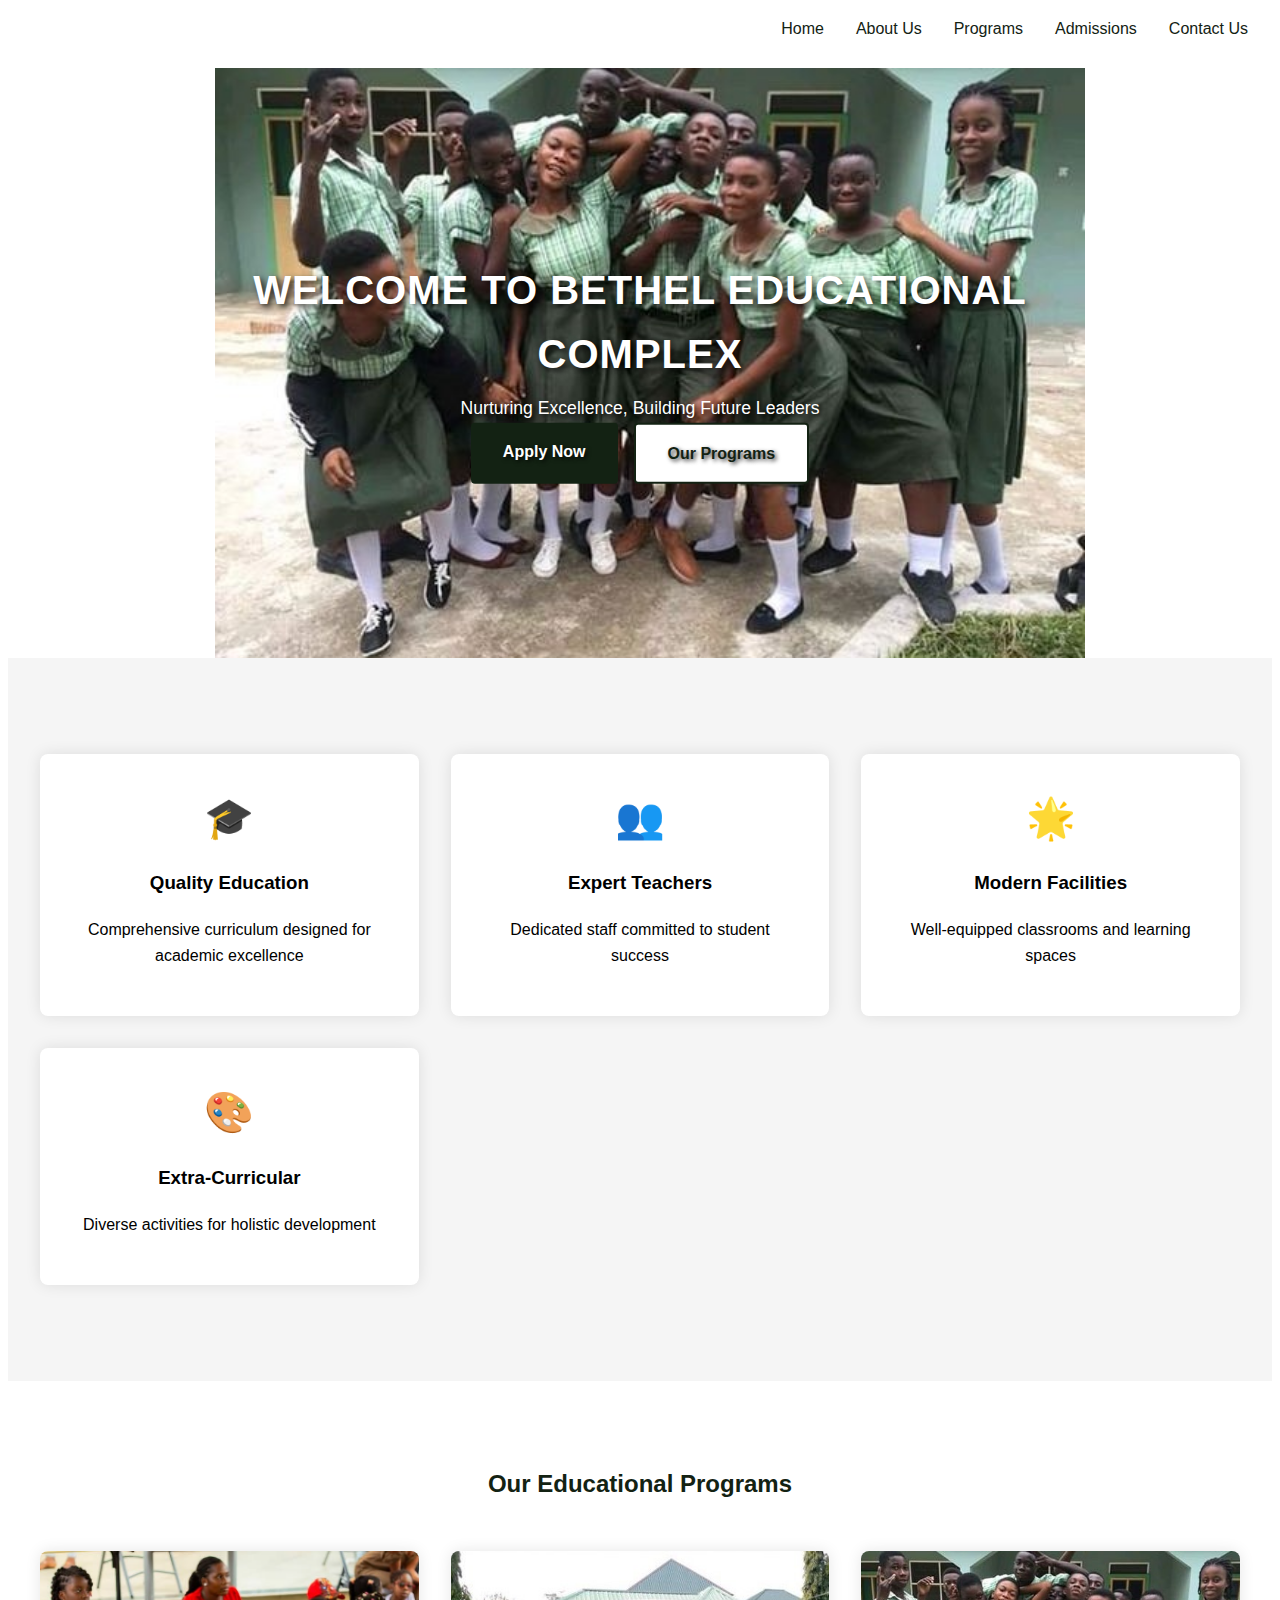
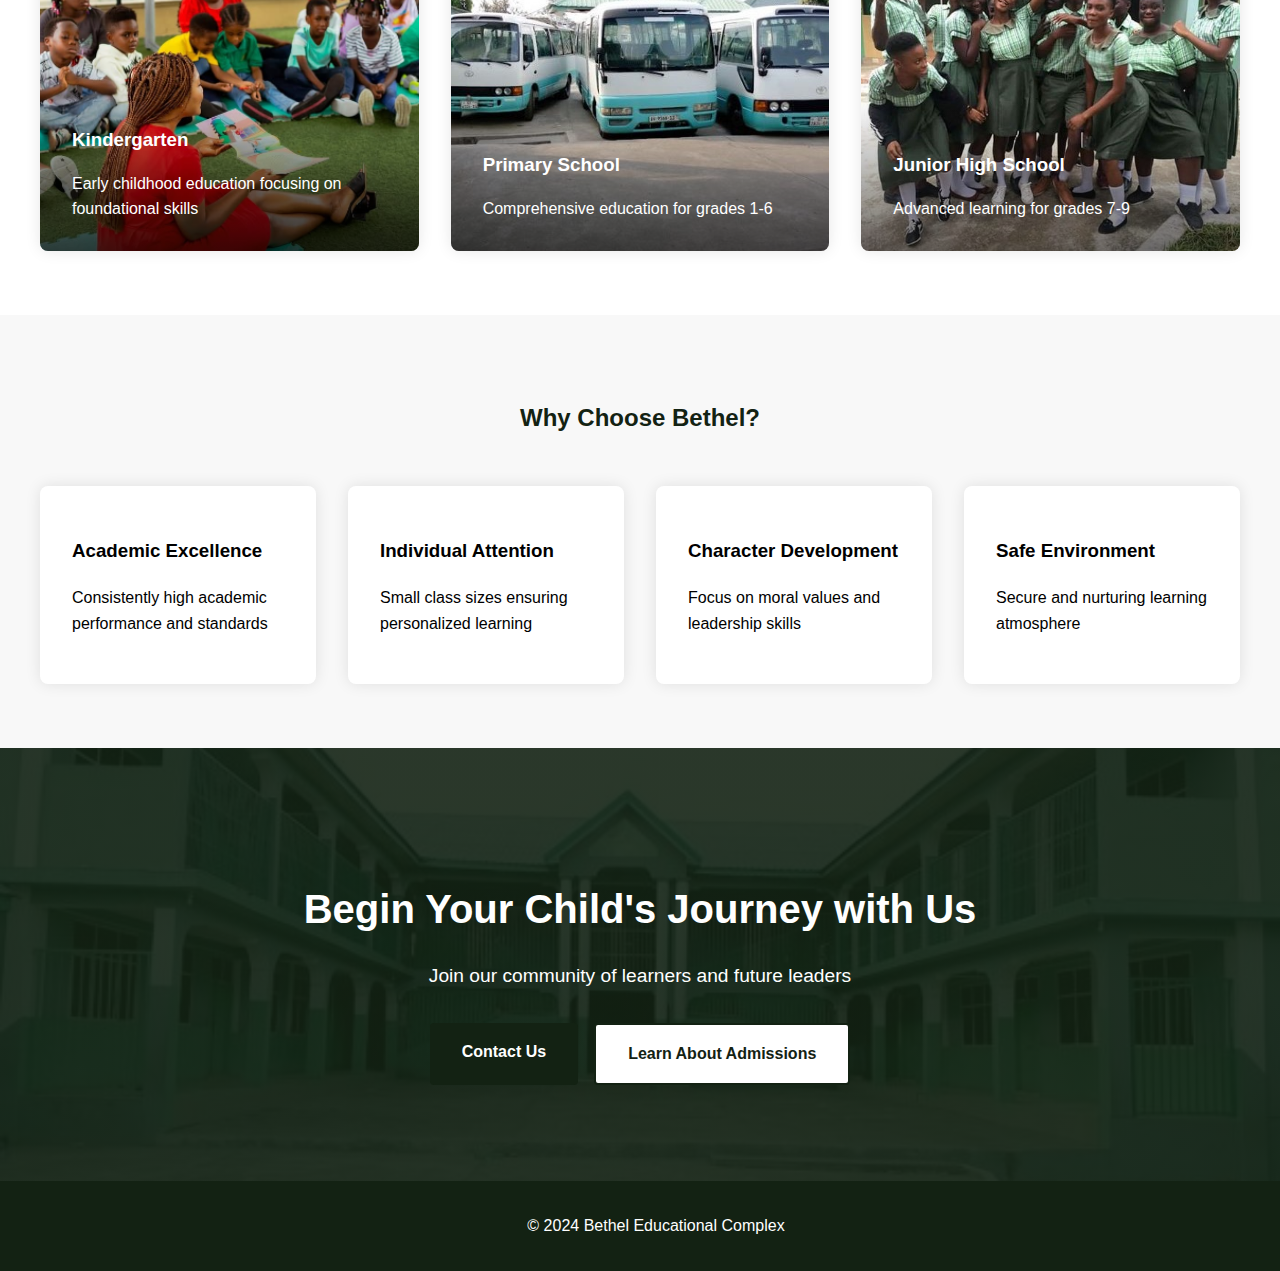
<file: index.html>
<!DOCTYPE html>
<html lang="en">
<head>
    <meta charset="UTF-8">
    <meta name="viewport" content="width=device-width, initial-scale=1.0">
    <title>Bethel Educational Complex</title>
    <link rel="stylesheet" href="styles.css">
</head>
<body>
    <header>
        <nav class="navbar">
            <button class="mobile-menu-btn" aria-label="Toggle menu">
                <span></span>
                <span></span>
                <span></span>
            </button>
            <ul class="nav-links">
                <li><a href="index.html">Home</a></li>
                <li><a href="about.html">About Us</a></li>
                <li><a href="programs.html">Programs</a></li>
                <li><a href="admissions.html">Admissions</a></li>
                <li><a href="contact.html">Contact Us</a></li>
            </ul>
        </nav>
    </header>

    <main>
        <div class="hero">
            <div class="slider">
                <img src="assets/img/1.jpg" alt="Bethel Educational Complex" class="slide">
                <img src="assets/img/6.png" alt="Bethel Educational Complex" class="slide">
                <img src="assets/img/7.png" alt="Bethel Educational Complex" class="slide">
                <img src="assets/img/2.jpg" alt="Bethel Educational Complex" class="slide">
                <img src="assets/img/3.jpg" alt="Bethel Educational Complex" class="slide">
                <img src="assets/img/4.jpg" alt="Bethel Educational Complex" class="slide">
                <img src="assets/img/5.png" alt="Bethel Educational Complex" class="slide">
                <button class="prev-btn">❮</button>
                <button class="next-btn">❯</button>
            </div>
            <div class="hero-content">
                <h1>Welcome to Bethel Educational Complex</h1>
                <p>Nurturing Excellence, Building Future Leaders</p>
                <div class="hero-buttons">
                    <a href="admissions.html" class="cta-button primary">Apply Now</a>
                    <a href="programs.html" class="cta-button secondary">Our Programs</a>
                </div>
            </div>
        </div>

        <section class="features">
            <div class="features-grid">
                <div class="feature-card">
                    <div class="feature-icon">🎓</div>
                    <h3>Quality Education</h3>
                    <p>Comprehensive curriculum designed for academic excellence</p>
                </div>
                <div class="feature-card">
                    <div class="feature-icon">👥</div>
                    <h3>Expert Teachers</h3>
                    <p>Dedicated staff committed to student success</p>
                </div>
                <div class="feature-card">
                    <div class="feature-icon">🌟</div>
                    <h3>Modern Facilities</h3>
                    <p>Well-equipped classrooms and learning spaces</p>
                </div>
                <div class="feature-card">
                    <div class="feature-icon">🎨</div>
                    <h3>Extra-Curricular</h3>
                    <p>Diverse activities for holistic development</p>
                </div>
            </div>
        </section>

        <section class="programs-preview">
            <h2>Our Educational Programs</h2>
            <div class="programs-preview-grid">
                <div class="preview-card kindergarten">
                    <div class="preview-content">
                        <h3>Kindergarten</h3>
                        <p>Early childhood education focusing on foundational skills</p>
                        <a href="programs.html#kindergarten" class="learn-more">Learn More →</a>
                    </div>
                </div>
                <div class="preview-card primary">
                    <div class="preview-content">
                        <h3>Primary School</h3>
                        <p>Comprehensive education for grades 1-6</p>
                        <a href="programs.html#primary" class="learn-more">Learn More →</a>
                    </div>
                </div>
                <div class="preview-card jhs">
                    <div class="preview-content">
                        <h3>Junior High School</h3>
                        <p>Advanced learning for grades 7-9</p>
                        <a href="programs.html#jhs" class="learn-more">Learn More →</a>
                    </div>
                </div>
            </div>
        </section>

        <section class="why-choose-us">
            <div class="why-choose-content">
                <h2>Why Choose Bethel?</h2>
                <div class="reasons-grid">
                    <div class="reason-item">
                        <h3>Academic Excellence</h3>
                        <p>Consistently high academic performance and standards</p>
                    </div>
                    <div class="reason-item">
                        <h3>Individual Attention</h3>
                        <p>Small class sizes ensuring personalized learning</p>
                    </div>
                    <div class="reason-item">
                        <h3>Character Development</h3>
                        <p>Focus on moral values and leadership skills</p>
                    </div>
                    <div class="reason-item">
                        <h3>Safe Environment</h3>
                        <p>Secure and nurturing learning atmosphere</p>
                    </div>
                </div>
            </div>
        </section>

        <section class="cta-section">
            <div class="cta-content">
                <h2>Begin Your Child's Journey with Us</h2>
                <p>Join our community of learners and future leaders</p>
                <div class="cta-buttons">
                    <a href="contact.html" class="cta-button primary">Contact Us</a>
                    <a href="admissions.html" class="cta-button secondary">Learn About Admissions</a>
                </div>
            </div>
        </section>
    </main>

    <footer>
        <p>&copy; 2024 Bethel Educational Complex</p>
    </footer>
    <script src="script.js"></script>
</body>
</html>
</file>
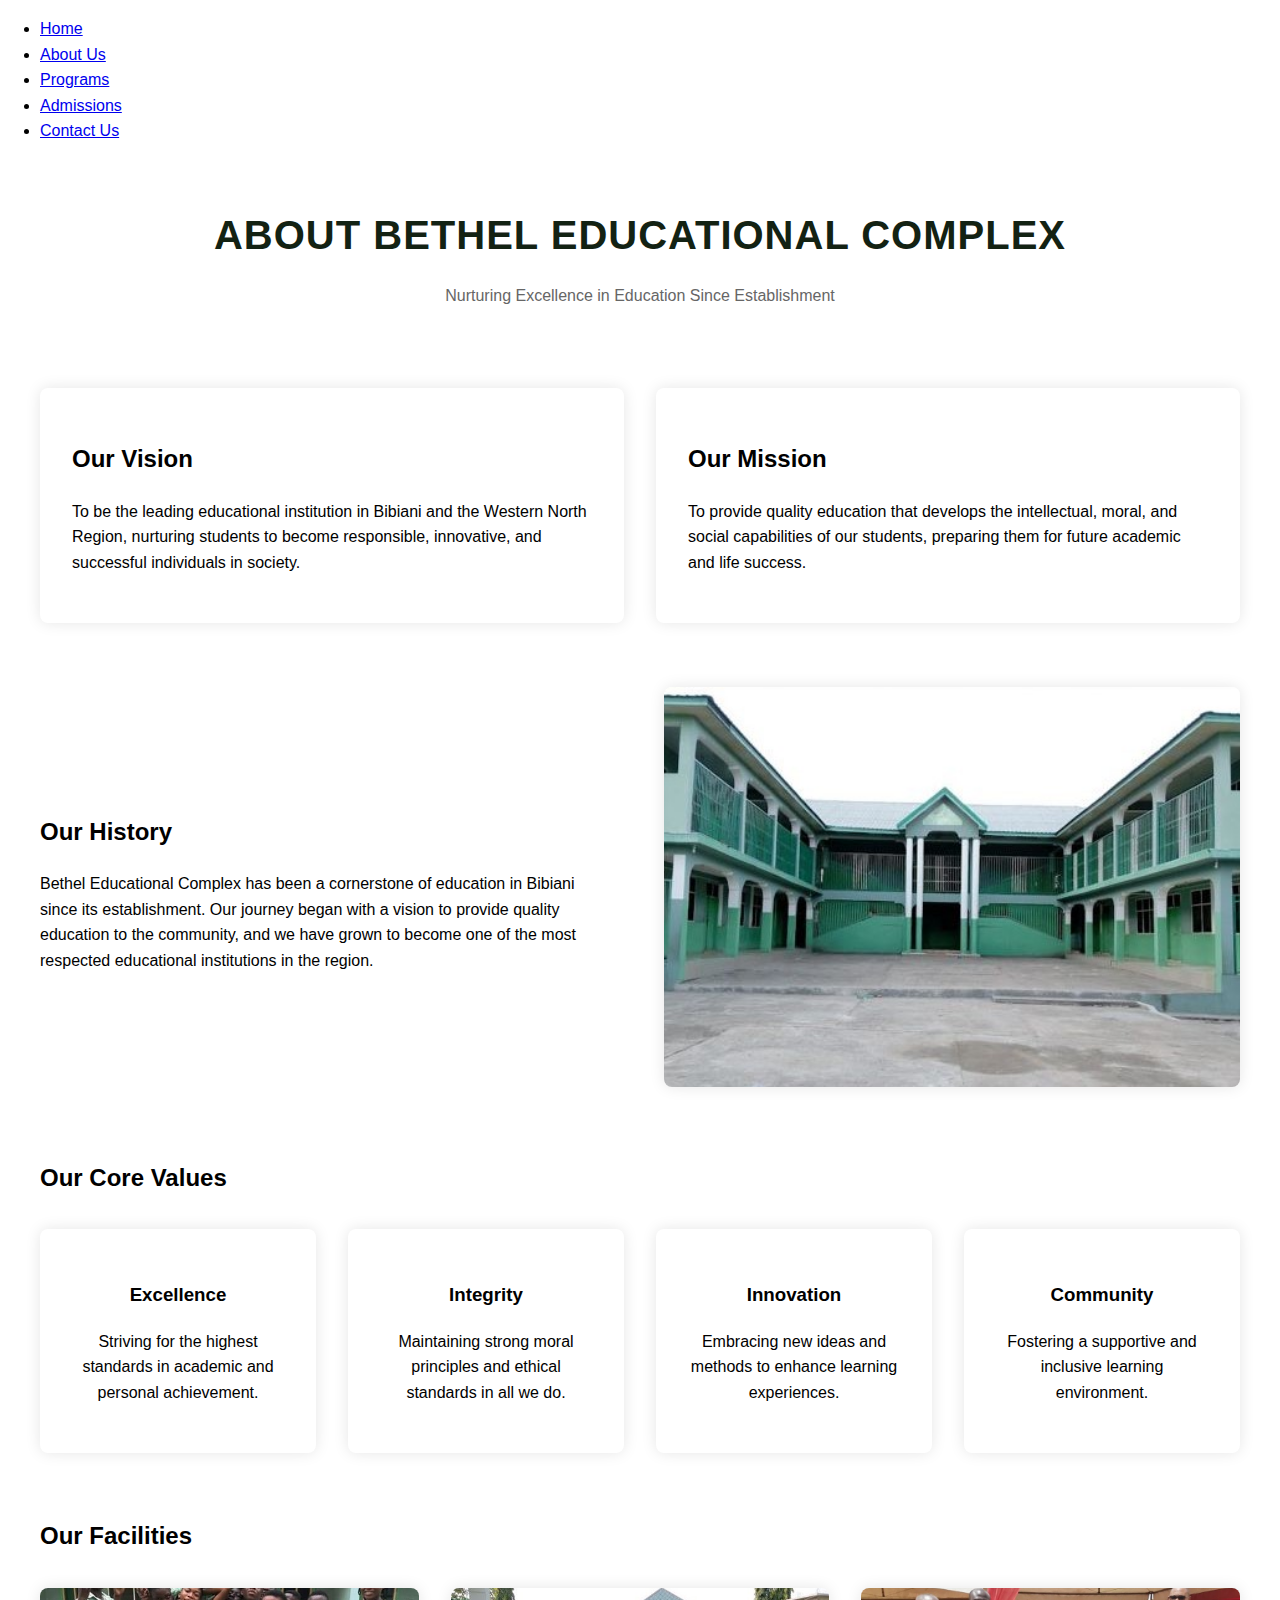
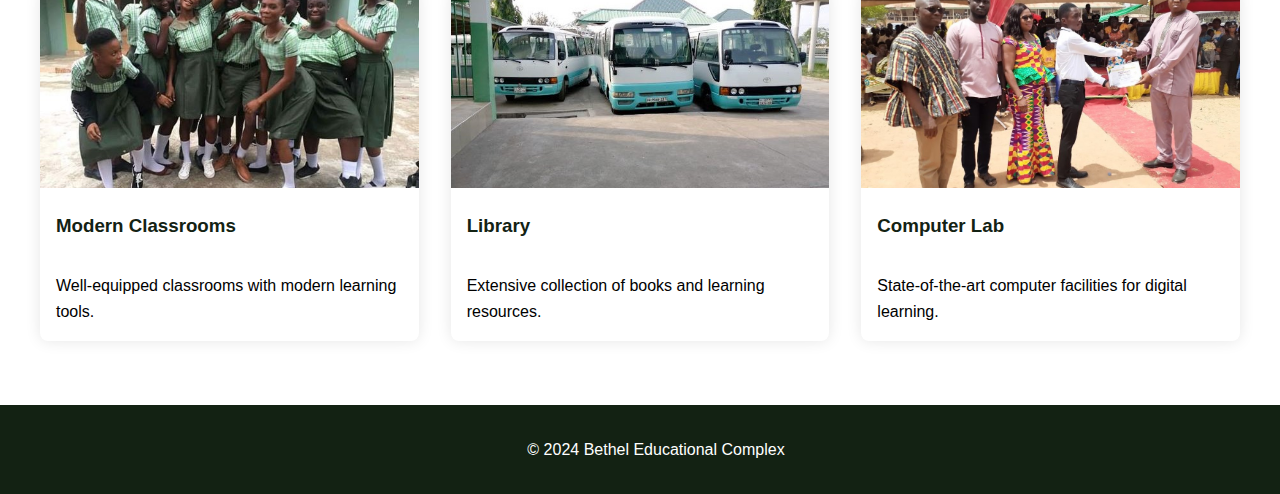
<file: about.html>
<!DOCTYPE html>
<html lang="en">
<head>
    <meta charset="UTF-8">
    <meta name="viewport" content="width=device-width, initial-scale=1.0">
    <title>About Us - Bethel Educational Complex</title>
    <link rel="stylesheet" href="styles.css">
</head>
<body>
    <header>
        <nav>
            <ul>
                <li><a href="index.html">Home</a></li>
                <li><a href="about.html">About Us</a></li>
                <li><a href="programs.html">Programs</a></li>
                <li><a href="admissions.html">Admissions</a></li>
                <li><a href="contact.html">Contact Us</a></li>
            </ul>
        </nav>
    </header>
    <main class="about-page">
        <section class="about-hero">
            <div class="about-hero-content">
                <h1>About Bethel Educational Complex</h1>
                <p>Nurturing Excellence in Education Since Establishment</p>
            </div>
        </section>

        <div class="about-container">
            <section class="vision-mission">
                <div class="vision-box">
                    <h2>Our Vision</h2>
                    <p>To be the leading educational institution in Bibiani and the Western North Region, nurturing students to become responsible, innovative, and successful individuals in society.</p>
                </div>
                <div class="mission-box">
                    <h2>Our Mission</h2>
                    <p>To provide quality education that develops the intellectual, moral, and social capabilities of our students, preparing them for future academic and life success.</p>
                </div>
            </section>

            <section class="history-section">
                <div class="history-content">
                    <h2>Our History</h2>
                    <p>Bethel Educational Complex has been a cornerstone of education in Bibiani since its establishment. Our journey began with a vision to provide quality education to the community, and we have grown to become one of the most respected educational institutions in the region.</p>
                </div>
                <div class="history-image">
                    <img src="assets/img/3.jpg" alt="School History" class="about-image">
                </div>
            </section>

            <section class="values-section">
                <h2>Our Core Values</h2>
                <div class="values-grid">
                    <div class="value-item">
                        <h3>Excellence</h3>
                        <p>Striving for the highest standards in academic and personal achievement.</p>
                    </div>
                    <div class="value-item">
                        <h3>Integrity</h3>
                        <p>Maintaining strong moral principles and ethical standards in all we do.</p>
                    </div>
                    <div class="value-item">
                        <h3>Innovation</h3>
                        <p>Embracing new ideas and methods to enhance learning experiences.</p>
                    </div>
                    <div class="value-item">
                        <h3>Community</h3>
                        <p>Fostering a supportive and inclusive learning environment.</p>
                    </div>
                </div>
            </section>

            <section class="facilities-section">
                <h2>Our Facilities</h2>
                <div class="facilities-grid">
                    <div class="facility-item">
                        <img src="assets/img/1.jpg" alt="Modern Classrooms">
                        <h3>Modern Classrooms</h3>
                        <p>Well-equipped classrooms with modern learning tools.</p>
                    </div>
                    <div class="facility-item">
                        <img src="assets/img/2.jpg" alt="Library">
                        <h3>Library</h3>
                        <p>Extensive collection of books and learning resources.</p>
                    </div>
                    <div class="facility-item">
                        <img src="assets/img/4.jpg" alt="Computer Lab">
                        <h3>Computer Lab</h3>
                        <p>State-of-the-art computer facilities for digital learning.</p>
                    </div>
                </div>
            </section>
        </div>
    </main>
    <footer>
        <p>&copy; 2024 Bethel Educational Complex</p>
    </footer>
</body>
</html>
</file>
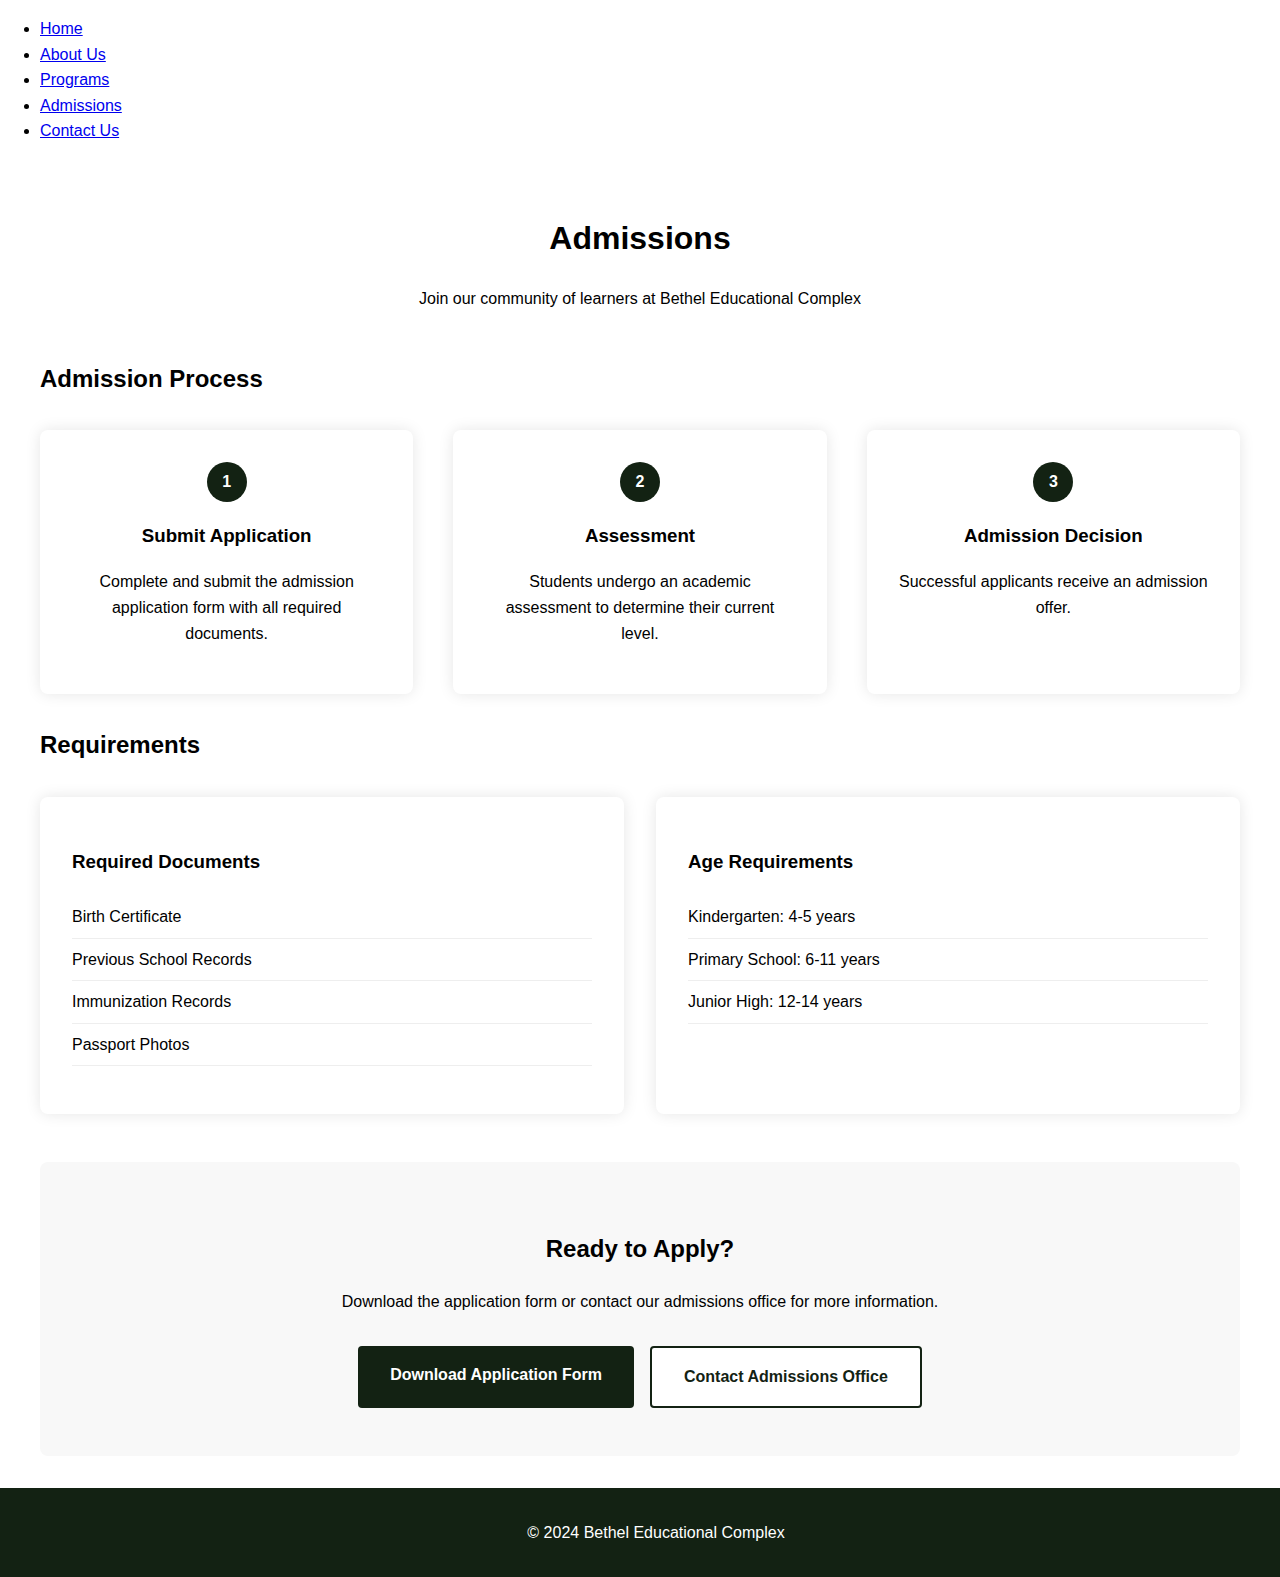
<file: admissions.html>
<!DOCTYPE html>
<html lang="en">
<head>
    <meta charset="UTF-8">
    <meta name="viewport" content="width=device-width, initial-scale=1.0">
    <title>Admissions - Bethel Educational Complex</title>
    <link rel="stylesheet" href="styles.css">
</head>
<body>
    <header>
        <nav>
            <ul>
                <li><a href="index.html">Home</a></li>
                <li><a href="about.html">About Us</a></li>
                <li><a href="programs.html">Programs</a></li>
                <li><a href="admissions.html">Admissions</a></li>
                <li><a href="contact.html">Contact Us</a></li>
            </ul>
        </nav>
    </header>
    <main class="admissions-page">
        <section class="admissions-header">
            <h1>Admissions</h1>
            <p>Join our community of learners at Bethel Educational Complex</p>
        </section>

        <div class="admissions-container">
            <section class="admission-process">
                <h2>Admission Process</h2>
                <div class="process-steps">
                    <div class="step">
                        <div class="step-number">1</div>
                        <h3>Submit Application</h3>
                        <p>Complete and submit the admission application form with all required documents.</p>
                    </div>
                    <div class="step">
                        <div class="step-number">2</div>
                        <h3>Assessment</h3>
                        <p>Students undergo an academic assessment to determine their current level.</p>
                    </div>
                    <div class="step">
                        <div class="step-number">3</div>
                        <h3>Admission Decision</h3>
                        <p>Successful applicants receive an admission offer.</p>
                    </div>
                </div>
            </section>

            <section class="requirements">
                <h2>Requirements</h2>
                <div class="requirements-grid">
                    <div class="requirement-item">
                        <h3>Required Documents</h3>
                        <ul>
                            <li>Birth Certificate</li>
                            <li>Previous School Records</li>
                            <li>Immunization Records</li>
                            <li>Passport Photos</li>
                        </ul>
                    </div>
                    <div class="requirement-item">
                        <h3>Age Requirements</h3>
                        <ul>
                            <li>Kindergarten: 4-5 years</li>
                            <li>Primary School: 6-11 years</li>
                            <li>Junior High: 12-14 years</li>
                        </ul>
                    </div>
                </div>
            </section>

            <section class="apply-section">
                <h2>Ready to Apply?</h2>
                <p>Download the application form or contact our admissions office for more information.</p>
                <div class="action-buttons">
                    <a href="#" class="download-btn">Download Application Form</a>
                    <a href="contact.html" class="contact-btn">Contact Admissions Office</a>
                </div>
            </section>
        </div>
    </main>
    <footer>
        <p>&copy; 2024 Bethel Educational Complex</p>
    </footer>
</body>
</html>
</file>
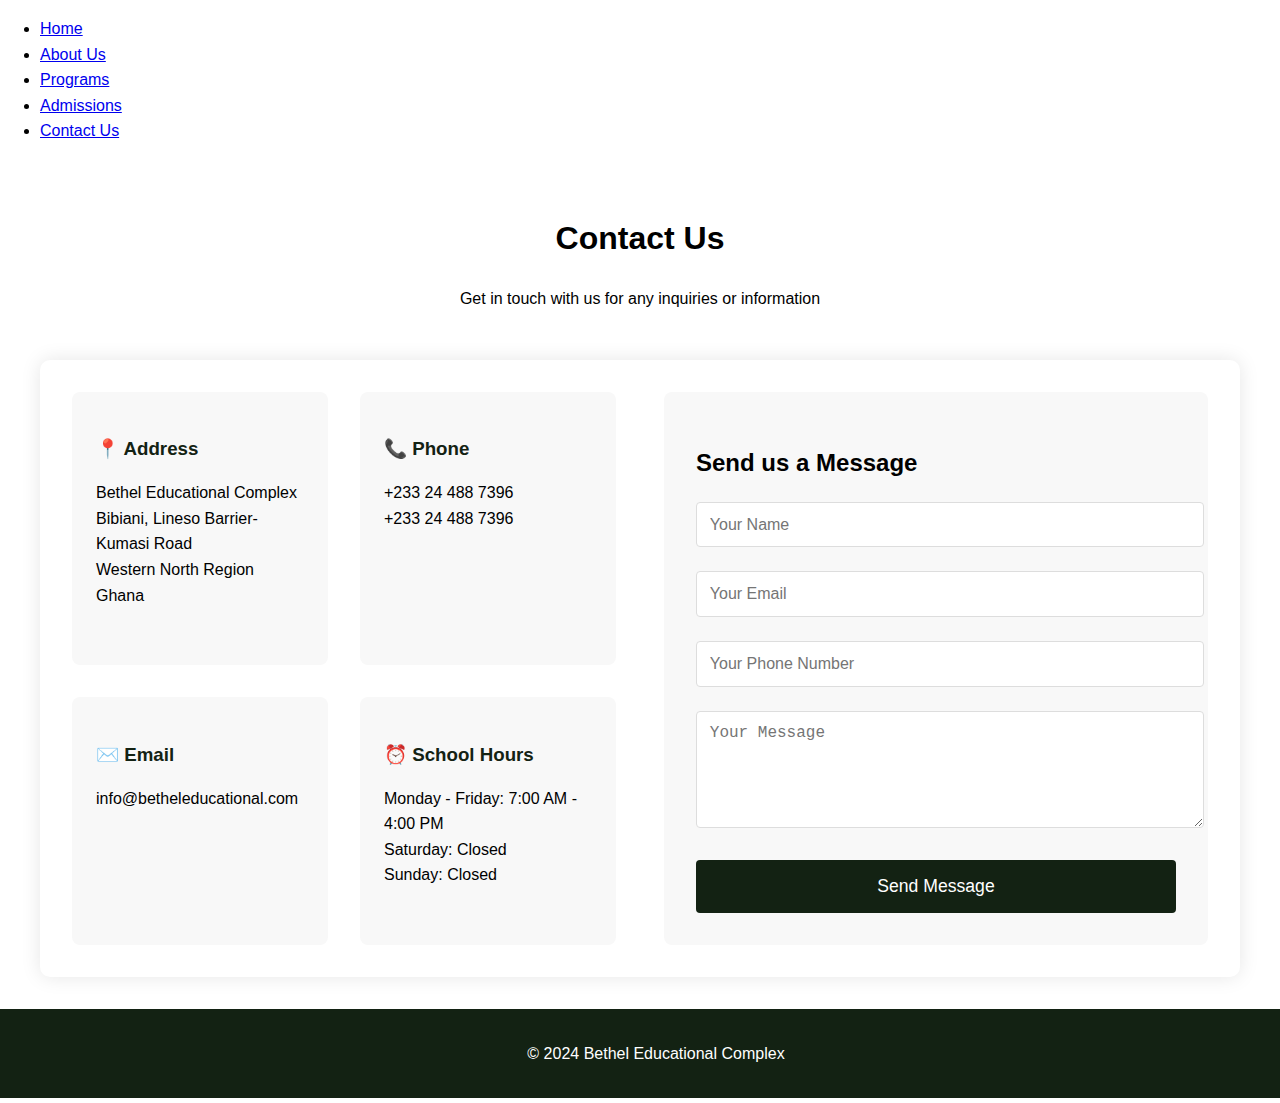
<file: contact.html>
<!DOCTYPE html>
<html lang="en">
<head>
    <meta charset="UTF-8">
    <meta name="viewport" content="width=device-width, initial-scale=1.0">
    <title>Contact Us - Bethel Educational Complex</title>
    <link rel="stylesheet" href="styles.css">
</head>
<body>
    <header>
        <nav>
            <ul>
                <li><a href="index.html">Home</a></li>
                <li><a href="about.html">About Us</a></li>
                <li><a href="programs.html">Programs</a></li>
                <li><a href="admissions.html">Admissions</a></li>
                <li><a href="contact.html">Contact Us</a></li>
            </ul>
        </nav>
    </header>
    <main class="contact-page">
        <section class="contact-header">
            <h1>Contact Us</h1>
            <p>Get in touch with us for any inquiries or information</p>
        </section>
        
        <div class="contact-container">
            <div class="contact-info">
                <div class="info-item">
                    <h3>📍 Address</h3>
                    <p>Bethel Educational Complex<br>Bibiani, Lineso Barrier-Kumasi Road <br> Western North Region<br>Ghana</p>
                </div>
                <div class="info-item">
                    <h3>📞 Phone</h3>
                    <p>+233 24 488 7396<br>+233 24 488 7396</p>
                </div>
                <div class="info-item">
                    <h3>✉️ Email</h3>
                    <p>info@betheleducational.com</p>
                </div>
                <div class="info-item">
                    <h3>⏰ School Hours</h3>
                    <p>Monday - Friday: 7:00 AM - 4:00 PM<br>Saturday: Closed<br>Sunday: Closed</p>
                </div>
            </div>
            
            <form class="contact-form">
                <h2>Send us a Message</h2>
                <div class="form-group">
                    <input type="text" id="name" name="name" required placeholder="Your Name">
                </div>
                <div class="form-group">
                    <input type="email" id="email" name="email" required placeholder="Your Email">
                </div>
                <div class="form-group">
                    <input type="tel" id="phone" name="phone" placeholder="Your Phone Number">
                </div>
                <div class="form-group">
                    <textarea id="message" name="message" required placeholder="Your Message" rows="5"></textarea>
                </div>
                <button type="submit" class="submit-btn">Send Message</button>
            </form>
        </div>
    </main>
    <footer>
        <p>&copy; 2024 Bethel Educational Complex</p>
    </footer>
</body>
</html>
</file>
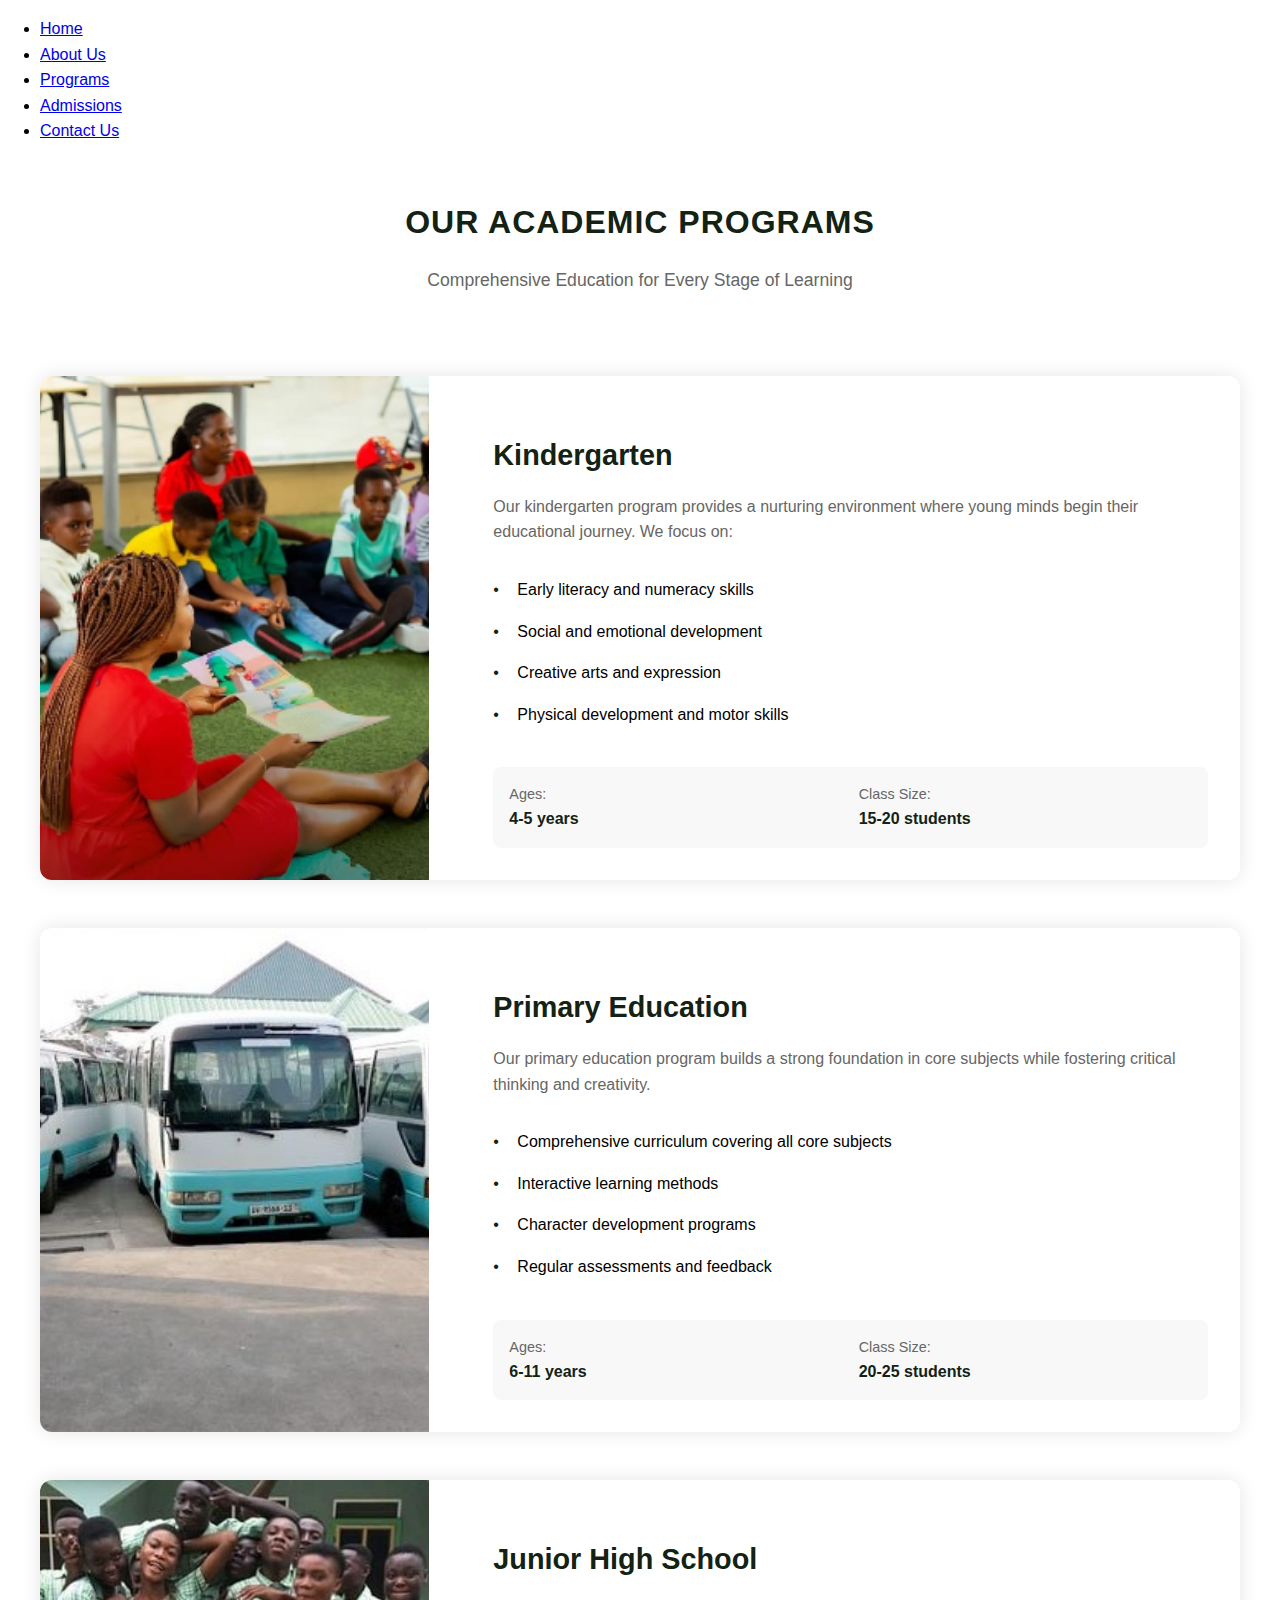
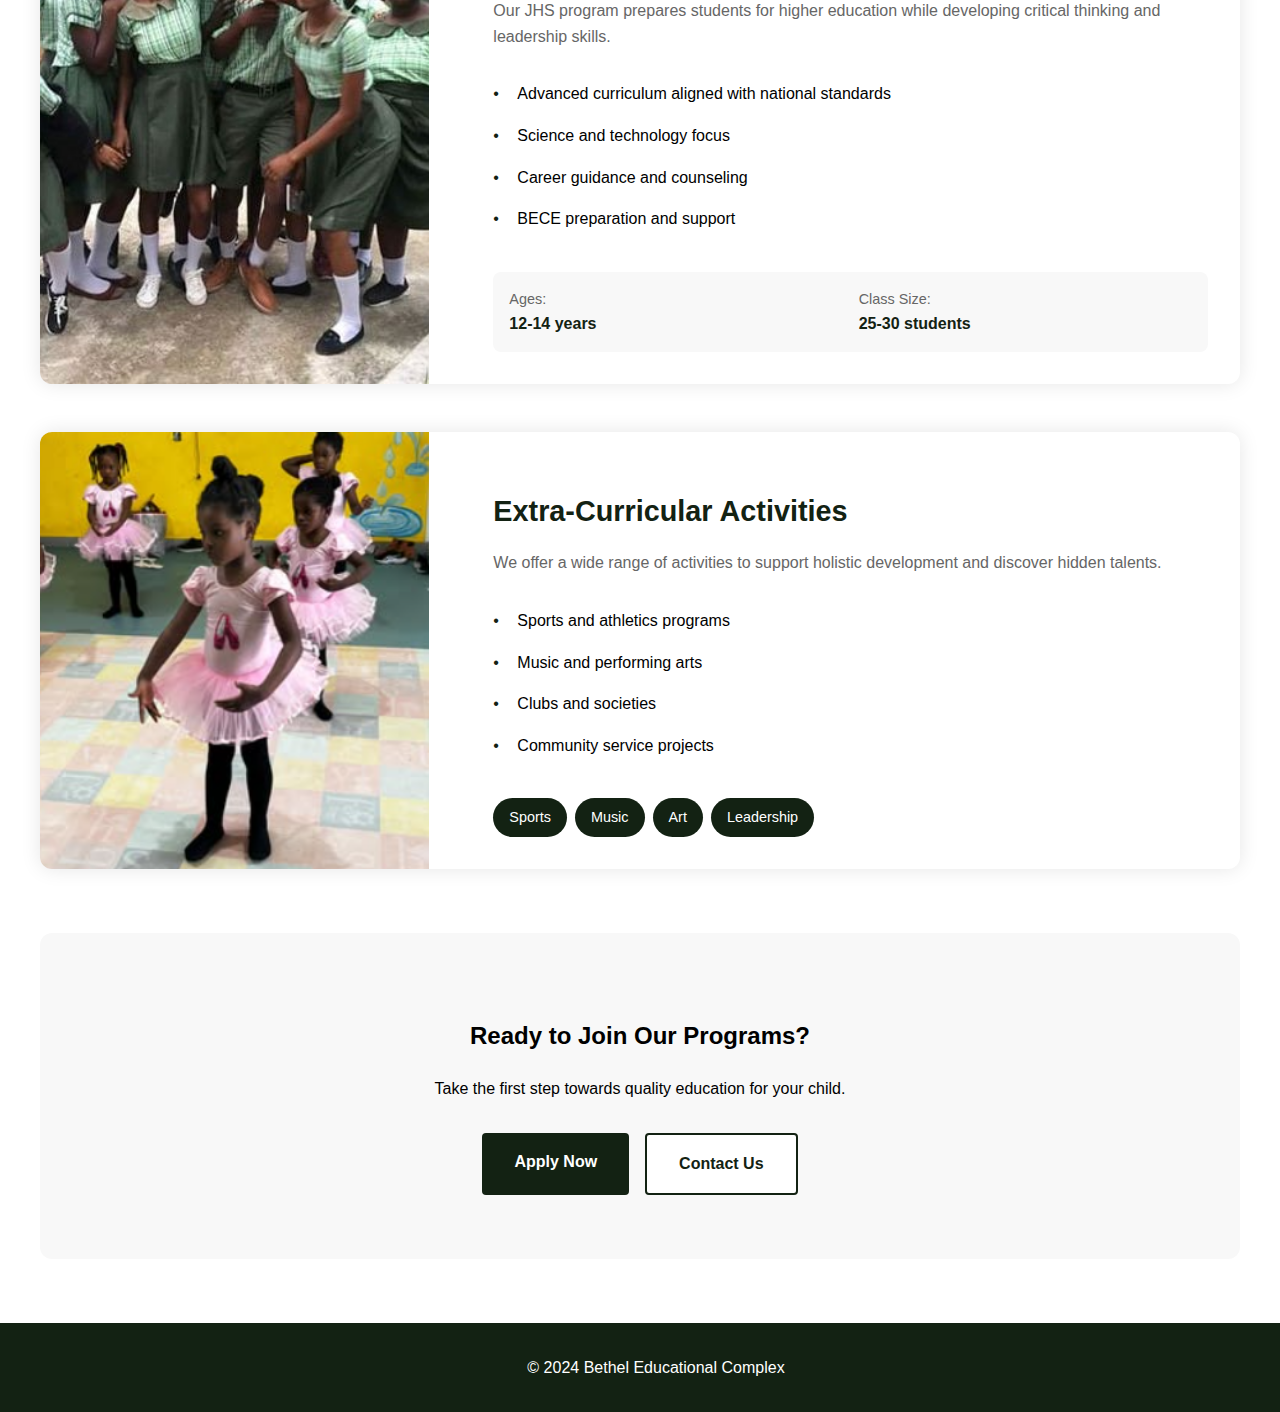
<file: programs.html>
<!DOCTYPE html>
<html lang="en">
<head>
    <meta charset="UTF-8">
    <meta name="viewport" content="width=device-width, initial-scale=1.0">
    <title>Programs - Bethel Educational Complex</title>
    <link rel="stylesheet" href="styles.css">
</head>
<body>
    <header>
        <nav>
            <ul>
                <li><a href="index.html">Home</a></li>
                <li><a href="about.html">About Us</a></li>
                <li><a href="programs.html">Programs</a></li>
                <li><a href="admissions.html">Admissions</a></li>
                <li><a href="contact.html">Contact Us</a></li>
            </ul>
        </nav>
    </header>
    <main class="programs-page">
        <section class="programs-hero">
            <div class="programs-hero-content">
                <h1>Our Academic Programs</h1>
                <p>Comprehensive Education for Every Stage of Learning</p>
            </div>
        </section>

        <div class="programs-container">
            <section class="program-card kindergarten">
                <div class="program-image">
                    <img src="assets/img/6.png" alt="Kindergarten">
                </div>
                <div class="program-content">
                    <h2>Kindergarten</h2>
                    <p class="program-description">Our kindergarten program provides a nurturing environment where young minds begin their educational journey. We focus on:</p>
                    <ul class="program-features">
                        <li>Early literacy and numeracy skills</li>
                        <li>Social and emotional development</li>
                        <li>Creative arts and expression</li>
                        <li>Physical development and motor skills</li>
                    </ul>
                    <div class="program-details">
                        <div class="detail-item">
                            <span class="detail-label">Ages:</span>
                            <span class="detail-value">4-5 years</span>
                        </div>
                        <div class="detail-item">
                            <span class="detail-label">Class Size:</span>
                            <span class="detail-value">15-20 students</span>
                        </div>
                    </div>
                </div>
            </section>

            <section class="program-card primary">
                <div class="program-image">
                    <img src="assets/img/2.jpg" alt="Primary Education">
                </div>
                <div class="program-content">
                    <h2>Primary Education</h2>
                    <p class="program-description">Our primary education program builds a strong foundation in core subjects while fostering critical thinking and creativity.</p>
                    <ul class="program-features">
                        <li>Comprehensive curriculum covering all core subjects</li>
                        <li>Interactive learning methods</li>
                        <li>Character development programs</li>
                        <li>Regular assessments and feedback</li>
                    </ul>
                    <div class="program-details">
                        <div class="detail-item">
                            <span class="detail-label">Ages:</span>
                            <span class="detail-value">6-11 years</span>
                        </div>
                        <div class="detail-item">
                            <span class="detail-label">Class Size:</span>
                            <span class="detail-value">20-25 students</span>
                        </div>
                    </div>
                </div>
            </section>

            <section class="program-card jhs">
                <div class="program-image">
                    <img src="assets/img/1.jpg" alt="Junior High School">
                </div>
                <div class="program-content">
                    <h2>Junior High School</h2>
                    <p class="program-description">Our JHS program prepares students for higher education while developing critical thinking and leadership skills.</p>
                    <ul class="program-features">
                        <li>Advanced curriculum aligned with national standards</li>
                        <li>Science and technology focus</li>
                        <li>Career guidance and counseling</li>
                        <li>BECE preparation and support</li>
                    </ul>
                    <div class="program-details">
                        <div class="detail-item">
                            <span class="detail-label">Ages:</span>
                            <span class="detail-value">12-14 years</span>
                        </div>
                        <div class="detail-item">
                            <span class="detail-label">Class Size:</span>
                            <span class="detail-value">25-30 students</span>
                        </div>
                    </div>
                </div>
            </section>

            <section class="program-card extra-curricular">
                <div class="program-image">
                    <img src="assets/img/7.png" alt="Extra-Curricular Activities">
                </div>
                <div class="program-content">
                    <h2>Extra-Curricular Activities</h2>
                    <p class="program-description">We offer a wide range of activities to support holistic development and discover hidden talents.</p>
                    <ul class="program-features">
                        <li>Sports and athletics programs</li>
                        <li>Music and performing arts</li>
                        <li>Clubs and societies</li>
                        <li>Community service projects</li>
                    </ul>
                    <div class="program-highlights">
                        <span class="highlight-badge">Sports</span>
                        <span class="highlight-badge">Music</span>
                        <span class="highlight-badge">Art</span>
                        <span class="highlight-badge">Leadership</span>
                    </div>
                </div>
            </section>
        </div>

        <section class="programs-cta">
            <h2>Ready to Join Our Programs?</h2>
            <p>Take the first step towards quality education for your child.</p>
            <div class="cta-buttons">
                <a href="admissions.html" class="cta-button primary">Apply Now</a>
                <a href="contact.html" class="cta-button secondary">Contact Us</a>
            </div>
        </section>
    </main>
    <footer>
        <p>&copy; 2024 Bethel Educational Complex</p>
    </footer>
</body>
</html>
</file>
<file: styles.css>
/* Global Styles */
body {
    font-family: Arial, sans-serif;
    margin: 0;
    padding: 0;
    line-height: 1.6;
}

/* Navigation */
.navbar {
    background: white;
    padding: 1rem 2rem;
    position: relative;
    display: flex;
    justify-content: flex-end;
    align-items: center;
}

.nav-links {
    display: flex;
    gap: 2rem;
    list-style: none;
    margin: 0;
    padding: 0;
}

.nav-links a {
    color: #132213;
    text-decoration: none;
    font-weight: 500;
    transition: color 0.3s ease;
}

.nav-links a:hover {
    color: #2a4726;
}

.mobile-menu-btn {
    display: none;
    background: none;
    border: none;
    cursor: pointer;
    padding: 0.5rem;
    z-index: 1000;
}

.mobile-menu-btn span {
    display: block;
    width: 25px;
    height: 3px;
    background-color: #132213;
    margin: 5px 0;
    transition: all 0.3s ease;
}

@media screen and (max-width: 767px) {
    .navbar {
        justify-content: flex-end;
    }

    .mobile-menu-btn {
        display: block;
    }

    .nav-links {
        display: none;
        position: fixed;
        top: 0;
        left: 0;
        right: 0;
        bottom: 0;
        background: white;
        flex-direction: column;
        justify-content: center;
        align-items: center;
        gap: 2rem;
        z-index: 999;
    }

    .nav-links.active {
        display: flex;
    }

    .mobile-menu-btn.active span:nth-child(1) {
        transform: rotate(45deg) translate(5px, 5px);
    }

    .mobile-menu-btn.active span:nth-child(2) {
        opacity: 0;
    }

    .mobile-menu-btn.active span:nth-child(3) {
        transform: rotate(-45deg) translate(7px, -6px);
    }
}

/* Homepage Styles */
.hero {
    position: relative;
    height: 100vh;
    min-height: 600px;
    background: #132213;
    overflow: hidden;
}

.slider {
    position: relative;
    width: 100%;
    height: 100%;
}

.slide {
    position: absolute;
    width: 100%;
    height: 100%;
    opacity: 0;
    transition: opacity 0.5s ease-in-out;
    object-fit: cover;
}

.slide.active {
    opacity: 1;
}

.prev-btn,
.next-btn {
    position: absolute;
    top: 50%;
    transform: translateY(-50%);
    background: rgba(255, 255, 255, 0.3);
    color: white;
    padding: 1rem;
    border: none;
    cursor: pointer;
    font-size: 1.5rem;
    z-index: 10;
    transition: background 0.3s;
}

.prev-btn:hover,
.next-btn:hover {
    background: rgba(255, 255, 255, 0.5);
}

.prev-btn {
    left: 20px;
}

.next-btn {
    right: 20px;
}

.hero-content {
    position: absolute;
    top: 50%;
    left: 50%;
    transform: translate(-50%, -50%);
    text-align: center;
    color: white;
    z-index: 2;
    width: 90%;
    max-width: 800px;
}

.hero-content h1 {
    font-size: 3rem;
    margin-bottom: 1rem;
    text-shadow: 2px 2px 4px rgba(0, 0, 0, 0.5);
}

.hero-content p {
    font-size: 1.2rem;
    margin-bottom: 2rem;
    text-shadow: 1px 1px 2px rgba(0, 0, 0, 0.5);
}

.hero-buttons {
    display: flex;
    gap: 1rem;
    justify-content: center;
}

.features {
    padding: 4rem 2rem;
    background: #f8f8f8;
}

.features-grid {
    max-width: 1200px;
    margin: 0 auto;
    display: grid;
    grid-template-columns: repeat(auto-fit, minmax(250px, 1fr));
    gap: 2rem;
}

.feature-card {
    background: white;
    padding: 2rem;
    border-radius: 8px;
    text-align: center;
    box-shadow: 0 0 15px rgba(0, 0, 0, 0.1);
    transition: transform 0.3s;
}

.feature-card:hover {
    transform: translateY(-5px);
}

.feature-icon {
    font-size: 2.5rem;
    margin-bottom: 1rem;
}

.programs-preview {
    padding: 4rem 2rem;
    max-width: 1200px;
    margin: 0 auto;
    background: white;
}

.programs-preview h2 {
    text-align: center;
    margin-bottom: 3rem;
    color: #132213;
}

.programs-preview-grid {
    display: grid;
    grid-template-columns: repeat(auto-fit, minmax(300px, 1fr));
    gap: 2rem;
}

.preview-card {
    height: 300px;
    border-radius: 8px;
    overflow: hidden;
    position: relative;
    box-shadow: 0 0 15px rgba(0, 0, 0, 0.1);
}

.preview-card.kindergarten {
    background: url('assets/img/6.png') center/cover;
}

.preview-card.primary {
    background: url('assets/img/2.jpg') center/cover;
}

.preview-card.jhs {
    background: url('assets/img/1.jpg') center/cover;
}

.preview-content {
    position: absolute;
    bottom: 0;
    left: 0;
    right: 0;
    padding: 2rem;
    background: linear-gradient(transparent, rgba(0, 0, 0, 0.8));
    color: white;
    transform: translateY(60px);
    transition: transform 0.3s;
}

.preview-card:hover .preview-content {
    transform: translateY(0);
}

.preview-content h3 {
    margin-bottom: 0.5rem;
}

.learn-more {
    color: white;
    text-decoration: none;
    display: inline-block;
    margin-top: 1rem;
    opacity: 0;
    transition: opacity 0.3s;
}

.preview-card:hover .learn-more {
    opacity: 1;
}

.why-choose-us {
    padding: 4rem 2rem;
    background: #f8f8f8;
}

.why-choose-content {
    max-width: 1200px;
    margin: 0 auto;
}

.why-choose-content h2 {
    text-align: center;
    margin-bottom: 3rem;
    color: #132213;
}

.reasons-grid {
    display: grid;
    grid-template-columns: repeat(auto-fit, minmax(250px, 1fr));
    gap: 2rem;
}

.reason-item {
    background: white;
    padding: 2rem;
    border-radius: 8px;
    box-shadow: 0 0 15px rgba(0, 0, 0, 0.1);
    transition: transform 0.3s;
}

.reason-item:hover {
    transform: translateY(-5px);
}

.cta-section {
    padding: 6rem 2rem;
    text-align: center;
    background: linear-gradient(rgba(19, 34, 19, 0.9), rgba(19, 34, 19, 0.9)), url('assets/img/3.jpg') center/cover;
    color: white;
}

.cta-content {
    max-width: 800px;
    margin: 0 auto;
}

.cta-content h2 {
    font-size: 2.5rem;
    margin-bottom: 1rem;
}

.cta-content p {
    margin-bottom: 2rem;
    font-size: 1.2rem;
}

.cta-buttons {
    display: flex;
    gap: 1rem;
    justify-content: center;
}

.cta-button {
    padding: 1rem 2rem;
    border-radius: 4px;
    text-decoration: none;
    font-weight: bold;
    transition: transform 0.3s;
}

.cta-button.primary {
    background: white;
    color: #132213;
}

.cta-button.secondary {
    background: transparent;
    color: white;
    border: 2px solid white;
}

.cta-button:hover {
    transform: translateY(-3px);
}

/* Hero Section with Slider */
.hero {
    position: relative;
    height: 400px;
    overflow: hidden;
    max-width: 1200px;
    margin: 0 auto;
}

.slider {
    position: relative;
    height: 100%;
    width: 100%;
    background: #ffffff;
}

.slide {
    position: absolute;
    top: 0;
    left: 0;
    width: 100%;
    height: 100%;
    opacity: 0;
    transition: opacity 0.5s ease-in-out;
    object-fit: contain;
    padding: 10px;
    background: #ffffff;
}

.slide.active {
    opacity: 1;
}

.slider-nav {
    position: absolute;
    top: 50%;
    width: 100%;
    display: flex;
    justify-content: space-between;
    padding: 0 20px;
    transform: translateY(-50%);
    z-index: 1;
}

.slider-nav button {
    background: rgba(0, 0, 0, 0.5);
    color: white;
    border: none;
    padding: 10px 20px;
    cursor: pointer;
    font-size: 24px;
    border-radius: 5px;
    transition: background-color 0.3s;
}

.slider-nav button:hover {
    background: rgba(0, 0, 0, 0.8);
}

.hero-content {
    position: absolute;
    top: 50%;
    left: 50%;
    transform: translate(-50%, -50%);
    text-align: center;
    color: white;
    text-shadow: 2px 2px 4px rgba(0, 0, 0, 0.8); /* Stronger text shadow */
    z-index: 1;
    width: 90%;
    max-width: 800px;
}

.hero-content h1 {
    font-size: 2.2rem;
    margin-bottom: 0.5rem;
    text-transform: uppercase;
    letter-spacing: 1px;
    font-weight: bold;
    text-shadow: 3px 3px 6px rgba(0, 0, 0, 0.8); /* Stronger shadow for heading */
}

.hero-content p {
    font-size: 1.1rem;
    margin: 0;
    font-weight: 500;
    text-shadow: 2px 2px 4px rgba(0, 0, 0, 0.8); /* Matching shadow for paragraph */
}

/* Features Section */
.features {
    padding: 4rem 2rem;
    background-color: #f5f5f5;
    max-width: 1200px;
    margin: 0 auto;
}

.feature-grid {
    display: grid;
    grid-template-columns: repeat(auto-fit, minmax(250px, 1fr));
    gap: 2rem;
    margin-top: 2rem;
}

.feature {
    text-align: center;
    padding: 1rem;
    background: white;
    border-radius: 8px;
    box-shadow: 0 2px 4px rgba(0, 0, 0, 0.1);
}

.feature img {
    width: 100%;
    height: 180px;
    object-fit: contain;
    border-radius: 8px;
    margin-bottom: 1rem;
    background: #f8f8f8;
    padding: 10px;
}

/* About Section */
.about-section {
    padding: 4rem 2rem;
}

.about-content {
    display: grid;
    grid-template-columns: 1fr 1fr;
    gap: 2rem;
    align-items: center;
}

.about-image {
    width: 100%;
    height: 400px;
    object-fit: cover;
    border-radius: 8px;
}

/* About Page Styles */
.about-page {
    max-width: 1200px;
    margin: 0 auto;
    padding: 0 2rem;
}

.about-hero {
    position: relative;
    background-color: white;
    color: #132213;
    padding: 1rem 2rem;
    margin: 0 -2rem 3rem;
    text-align: center;
}

.about-hero-content h1 {
    font-size: 2.5rem;
    margin-bottom: 1rem;
    text-transform: uppercase;
    letter-spacing: 1px;
    color: #132213;
}

.about-hero-content p {
    color: #666;
}

.vision-mission {
    display: grid;
    grid-template-columns: 1fr 1fr;
    gap: 2rem;
    margin-bottom: 4rem;
}

.vision-box,
.mission-box {
    padding: 2rem;
    background: white;
    border-radius: 8px;
    box-shadow: 0 0 15px rgba(0, 0, 0, 0.1);
    transition: transform 0.3s ease;
}

.vision-box:hover,
.mission-box:hover {
    transform: translateY(-5px);
}

.history-section {
    display: grid;
    grid-template-columns: 1fr 1fr;
    gap: 3rem;
    align-items: center;
    margin-bottom: 4rem;
}

.history-image img {
    width: 100%;
    height: 400px;
    object-fit: cover;
    border-radius: 8px;
    box-shadow: 0 0 15px rgba(0, 0, 0, 0.1);
}

.values-section {
    margin-bottom: 4rem;
}

.values-grid {
    display: grid;
    grid-template-columns: repeat(auto-fit, minmax(250px, 1fr));
    gap: 2rem;
    margin-top: 2rem;
}

.value-item {
    padding: 2rem;
    background: white;
    border-radius: 8px;
    box-shadow: 0 0 15px rgba(0, 0, 0, 0.1);
    text-align: center;
    transition: transform 0.3s ease;
}

.value-item:hover {
    transform: translateY(-5px);
}

.facilities-section {
    margin-bottom: 4rem;
}

.facilities-grid {
    display: grid;
    grid-template-columns: repeat(auto-fit, minmax(300px, 1fr));
    gap: 2rem;
    margin-top: 2rem;
}

.facility-item {
    background: white;
    border-radius: 8px;
    overflow: hidden;
    box-shadow: 0 0 15px rgba(0, 0, 0, 0.1);
    transition: transform 0.3s ease;
}

.facility-item:hover {
    transform: translateY(-5px);
}

.facility-item img {
    width: 100%;
    height: 200px;
    object-fit: cover;
}

.facility-item h3,
.facility-item p {
    padding: 1rem;
    margin: 0;
}

.facility-item h3 {
    color: #132213;
}

/* Programs Page Styles */
.programs-page {
    max-width: 1200px;
    margin: 0 auto;
    padding: 0 2rem;
}

.programs-hero {
    position: relative;
    background-color: white;
    color: #132213;
    padding: 1rem 2rem;
    margin: 0 -2rem 3rem;
    text-align: center;
}

.programs-hero-content h1 {
    font-size: 2rem;
    margin-bottom: 1rem;
    text-transform: uppercase;
    letter-spacing: 1px;
    color: #132213;
}

.programs-hero-content p {
    color: #666;
    font-size: 1.1rem;
}

.programs-container {
    display: flex;
    flex-direction: column;
    gap: 3rem;
    margin-bottom: 4rem;
}

.program-card {
    display: grid;
    grid-template-columns: 1fr 2fr;
    gap: 2rem;
    background: white;
    border-radius: 12px;
    overflow: hidden;
    box-shadow: 0 0 20px rgba(0, 0, 0, 0.1);
    transition: transform 0.3s ease;
}

.program-card:hover {
    transform: translateY(-5px);
}

.program-image {
    height: 100%;
    min-height: 400px;
    overflow: hidden;
}

.program-image img {
    width: 100%;
    height: 100%;
    object-fit: cover;
}

.program-content {
    padding: 2rem;
}

.program-content h2 {
    color: #132213;
    margin-bottom: 1rem;
    font-size: 1.8rem;
}

.program-description {
    color: #666;
    margin-bottom: 1.5rem;
    line-height: 1.6;
}

.program-features {
    list-style: none;
    padding: 0;
    margin-bottom: 2rem;
}

.program-features li {
    padding: 0.5rem 0;
    padding-left: 1.5rem;
    position: relative;
}

.program-features li:before {
    content: "•";
    color: #132213;
    position: absolute;
    left: 0;
}

.program-details {
    display: grid;
    grid-template-columns: 1fr 1fr;
    gap: 1rem;
    background: #f8f8f8;
    padding: 1rem;
    border-radius: 8px;
    margin-top: 1rem;
}

.detail-item {
    display: flex;
    flex-direction: column;
}

.detail-label {
    font-size: 0.9rem;
    color: #666;
}

.detail-value {
    font-weight: bold;
    color: #132213;
}

.program-highlights {
    display: flex;
    flex-wrap: wrap;
    gap: 0.5rem;
    margin-top: 1.5rem;
}

.highlight-badge {
    background: #132213;
    color: white;
    padding: 0.5rem 1rem;
    border-radius: 20px;
    font-size: 0.9rem;
}

.programs-cta {
    text-align: center;
    padding: 4rem 2rem;
    background: #f8f8f8;
    border-radius: 12px;
    margin-bottom: 4rem;
}

.cta-buttons {
    display: flex;
    gap: 1rem;
    justify-content: center;
    margin-top: 2rem;
}

.cta-button {
    padding: 1rem 2rem;
    border-radius: 4px;
    text-decoration: none;
    font-weight: bold;
    transition: transform 0.3s;
}

.cta-button.primary {
    background: #132213;
    color: white;
}

.cta-button.secondary {
    background: white;
    color: #132213;
    border: 2px solid #132213;
}

.cta-button:hover {
    transform: translateY(-3px);
}

/* Responsive Design for Programs Page */
@media (max-width: 768px) {
    .program-card {
        grid-template-columns: 1fr;
    }

    .program-image {
        min-height: 250px;
    }

    .programs-hero-content h1 {
        font-size: 2rem;
    }

    .program-details {
        grid-template-columns: 1fr;
    }

    .cta-buttons {
        flex-direction: column;
    }
}

/* Responsive Design */
@media (max-width: 768px) {
    .about-content {
        grid-template-columns: 1fr;
    }
    
    .hero-content h1 {
        font-size: 2rem;
    }
    
    nav ul {
        flex-direction: column;
        text-align: center;
    }
    
    nav ul li {
        margin: 5px 0;
    }
    
    .contact-container,
    .contact-info {
        grid-template-columns: 1fr;
    }
    
    .action-buttons {
        flex-direction: column;
    }
    
    .download-btn,
    .contact-btn {
        width: 100%;
        text-align: center;
    }
}

/* Responsive Design for Homepage */
@media (max-width: 768px) {
    .hero-content h1 {
        font-size: 2rem;
    }

    .hero-content p {
        font-size: 1rem;
    }

    .hero-buttons,
    .cta-buttons {
        flex-direction: column;
    }

    .preview-content {
        transform: translateY(0);
    }

    .learn-more {
        opacity: 1;
    }

    .cta-content h2 {
        font-size: 2rem;
    }
}

/* Contact Page Styles */
.contact-page {
    max-width: 1200px;
    margin: 0 auto;
    padding: 2rem;
}

.contact-header {
    text-align: center;
    margin-bottom: 3rem;
}

.contact-container {
    display: grid;
    grid-template-columns: 1fr 1fr;
    gap: 3rem;
    background: white;
    padding: 2rem;
    border-radius: 10px;
    box-shadow: 0 0 20px rgba(0, 0, 0, 0.1);
}

.contact-info {
    display: grid;
    grid-template-columns: 1fr 1fr;
    gap: 2rem;
}

.info-item {
    padding: 1.5rem;
    background: #f8f8f8;
    border-radius: 8px;
    transition: transform 0.3s;
}

.info-item:hover {
    transform: translateY(-5px);
}

.info-item h3 {
    color: #132213;
    margin-bottom: 1rem;
}

.contact-form {
    padding: 2rem;
    background: #f8f8f8;
    border-radius: 8px;
}

.form-group {
    margin-bottom: 1.5rem;
}

.form-group input,
.form-group textarea {
    width: 100%;
    padding: 0.8rem;
    border: 1px solid #ddd;
    border-radius: 4px;
    font-size: 1rem;
}

.submit-btn {
    background: #132213;
    color: white;
    padding: 1rem 2rem;
    border: none;
    border-radius: 4px;
    cursor: pointer;
    width: 100%;
    font-size: 1.1rem;
    transition: background-color 0.3s;
}

.submit-btn:hover {
    background: #1f331f;
}

/* Admissions Page Styles */
.admissions-page {
    max-width: 1200px;
    margin: 0 auto;
    padding: 2rem;
}

.admissions-header {
    text-align: center;
    margin-bottom: 3rem;
}

.process-steps {
    display: grid;
    grid-template-columns: repeat(auto-fit, minmax(250px, 1fr));
    gap: 2rem;
    margin: 2rem 0;
}

.step {
    background: white;
    padding: 2rem;
    border-radius: 8px;
    text-align: center;
    box-shadow: 0 0 15px rgba(0, 0, 0, 0.1);
    position: relative;
}

.step-number {
    width: 40px;
    height: 40px;
    background: #132213;
    color: white;
    border-radius: 50%;
    display: flex;
    align-items: center;
    justify-content: center;
    margin: 0 auto 1rem;
    font-weight: bold;
}

.requirements-grid {
    display: grid;
    grid-template-columns: repeat(auto-fit, minmax(300px, 1fr));
    gap: 2rem;
    margin: 2rem 0;
}

.requirement-item {
    background: white;
    padding: 2rem;
    border-radius: 8px;
    box-shadow: 0 0 15px rgba(0, 0, 0, 0.1);
}

.requirement-item ul {
    list-style-type: none;
    padding: 0;
}

.requirement-item ul li {
    padding: 0.5rem 0;
    border-bottom: 1px solid #eee;
}

.apply-section {
    text-align: center;
    margin-top: 3rem;
    padding: 3rem;
    background: #f8f8f8;
    border-radius: 8px;
}

.action-buttons {
    display: flex;
    gap: 1rem;
    justify-content: center;
    margin-top: 2rem;
}

.download-btn,
.contact-btn {
    padding: 1rem 2rem;
    border-radius: 4px;
    text-decoration: none;
    font-weight: bold;
    transition: transform 0.3s;
}

.download-btn {
    background: #132213;
    color: white;
}

.contact-btn {
    background: white;
    color: #132213;
    border: 2px solid #132213;
}

.download-btn:hover,
.contact-btn:hover {
    transform: translateY(-3px);
}

/* Footer */
footer {
    background-color: #132213;
    color: white;
    text-align: center;
    padding: 1rem;
    position: relative;
    bottom: 0;
    width: 100%;
}

/* About Page Styles */
.about-hero {
    position: relative;
    background-color: white;
    color: #132213;
    padding: 1rem 2rem;
    margin: 0 -2rem 3rem;
    text-align: center;
}

/* Admissions Page Styles */
.admissions-hero {
    position: relative;
    background-color: white;
    color: #132213;
    padding: 1rem 2rem;
    margin: 0 -2rem 3rem;
    text-align: center;
}

/* Responsive Design */
/* Mobile Devices (up to 767px) */
@media screen and (max-width: 767px) {
    .nav-links {
        display: none;
        position: fixed;
        top: 60px;
        left: 0;
        width: 100%;
        background: white;
        padding: 1rem;
        box-shadow: 0 2px 5px rgba(0,0,0,0.1);
        z-index: 1000;
    }

    .nav-links.active {
        display: flex;
        flex-direction: column;
    }

    .nav-links a {
        padding: 0.5rem 0;
        width: 100%;
        text-align: center;
    }

    .hero-content h1 {
        font-size: 1.8rem;
    }

    .hero-content p {
        font-size: 1rem;
    }

    .features-grid,
    .programs-grid,
    .why-choose-grid {
        grid-template-columns: 1fr;
        gap: 1rem;
        padding: 1rem;
    }

    .contact-container {
        grid-template-columns: 1fr;
        padding: 1rem;
    }

    .process-steps {
        grid-template-columns: 1fr;
        gap: 1.5rem;
    }

    .vision-mission {
        grid-template-columns: 1fr;
        gap: 2rem;
    }

    .footer-content {
        flex-direction: column;
        text-align: center;
        gap: 1rem;
    }

    .social-links {
        justify-content: center;
    }
}

/* Tablet Devices (768px to 1023px) */
@media screen and (min-width: 768px) and (max-width: 1023px) {
    .features-grid,
    .programs-grid,
    .why-choose-grid {
        grid-template-columns: repeat(2, 1fr);
        gap: 1.5rem;
        padding: 1.5rem;
    }

    .hero-content h1 {
        font-size: 2rem;
    }

    .process-steps {
        grid-template-columns: repeat(2, 1fr);
        gap: 2rem;
    }

    .vision-mission {
        grid-template-columns: repeat(2, 1fr);
        gap: 2rem;
    }
}

/* Desktop Devices (1024px and above) */
@media screen and (min-width: 1024px) {
    .container {
        max-width: 1200px;
        margin: 0 auto;
        padding: 0 2rem;
    }

    .features-grid,
    .programs-grid,
    .why-choose-grid {
        grid-template-columns: repeat(3, 1fr);
        gap: 2rem;
        padding: 2rem 0;
    }

    .hero-content h1 {
        font-size: 2.5rem;
    }

    .process-steps {
        grid-template-columns: repeat(3, 1fr);
        gap: 2.5rem;
    }
}

/* Large Desktop Screens (1440px and above) */
@media screen and (min-width: 1440px) {
    .container {
        max-width: 1400px;
    }

    .hero-content h1 {
        font-size: 3rem;
    }

    .features-grid,
    .programs-grid,
    .why-choose-grid {
        gap: 3rem;
    }
}

.mobile-menu-btn {
    display: none;
    background: none;
    border: none;
    cursor: pointer;
    padding: 0.5rem;
}

.mobile-menu-btn span {
    display: block;
    width: 25px;
    height: 3px;
    background-color: #132213;
    margin: 5px 0;
    transition: all 0.3s ease;
}

@media screen and (max-width: 767px) {
    .mobile-menu-btn {
        display: block;
    }

    .mobile-menu-btn.active span:nth-child(1) {
        transform: rotate(45deg) translate(5px, 5px);
    }

    .mobile-menu-btn.active span:nth-child(2) {
        opacity: 0;
    }

    .mobile-menu-btn.active span:nth-child(3) {
        transform: rotate(-45deg) translate(7px, -6px);
    }
}
</file>
